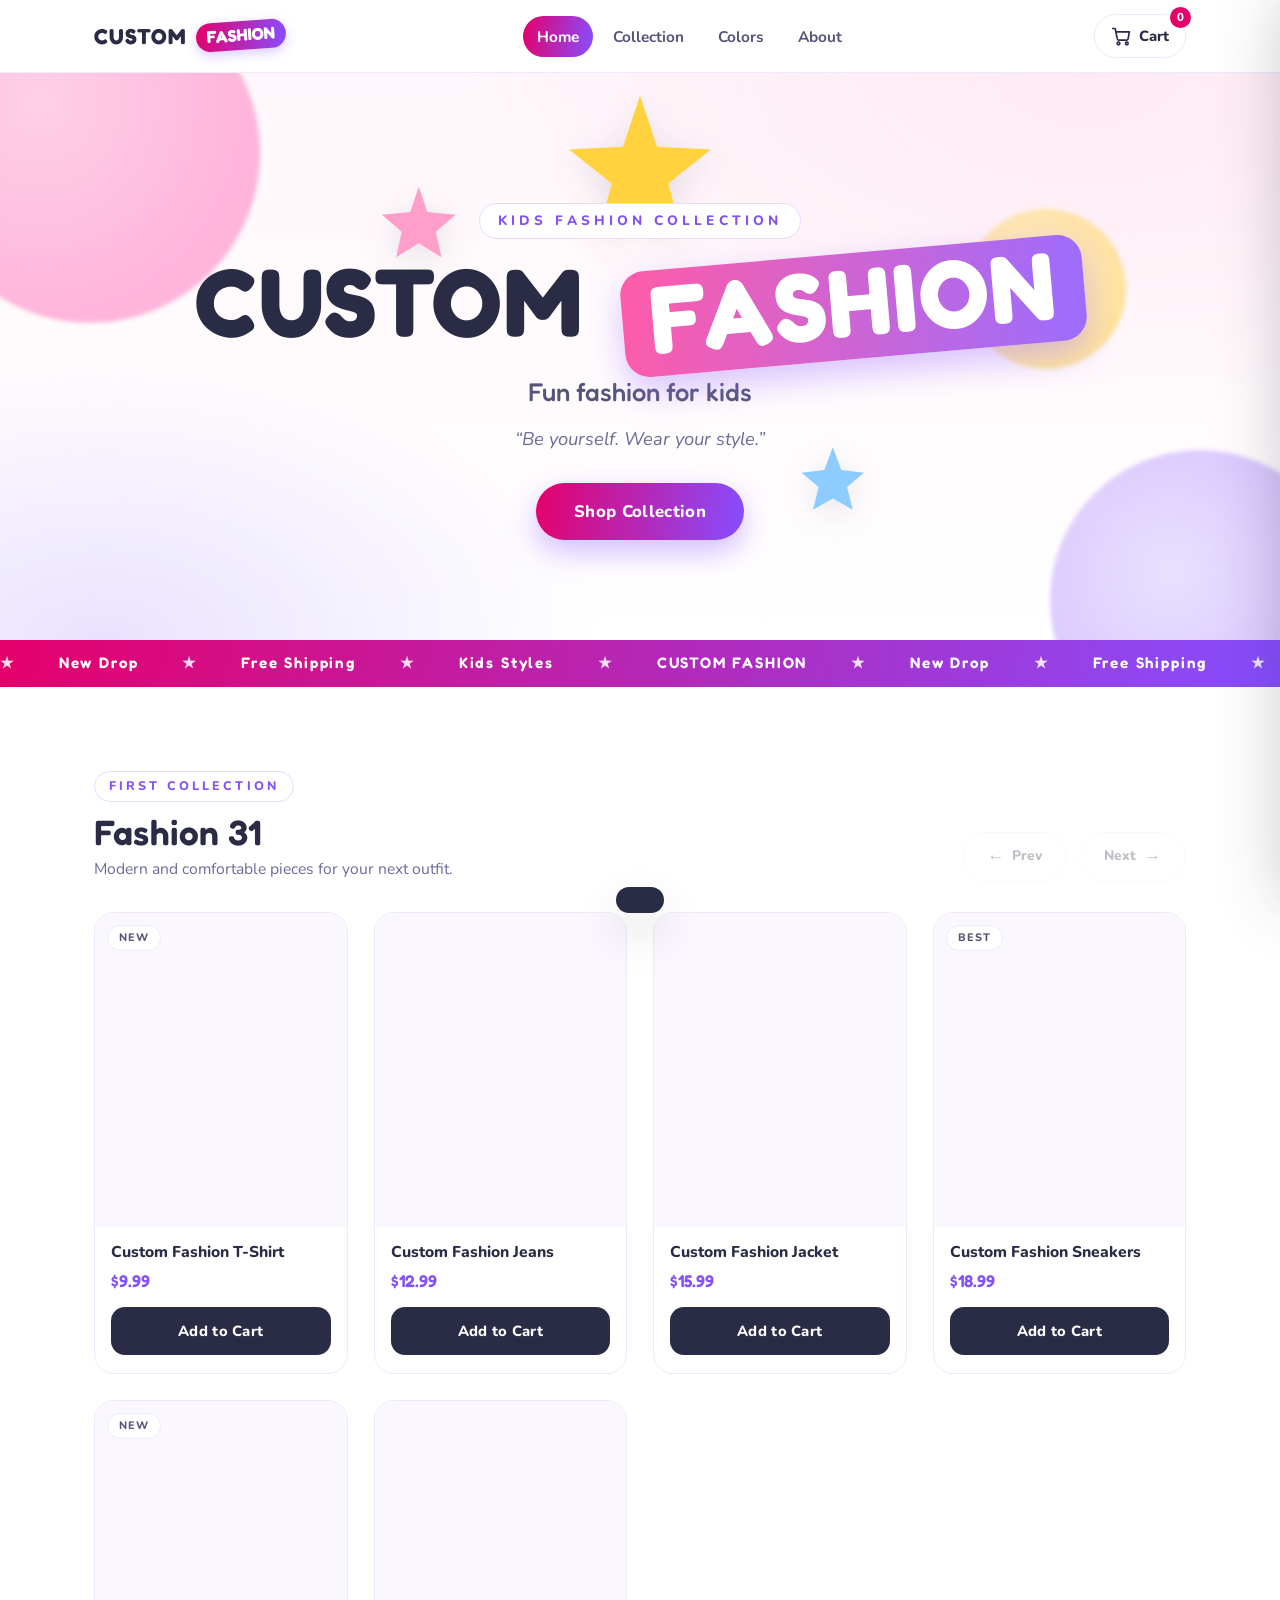
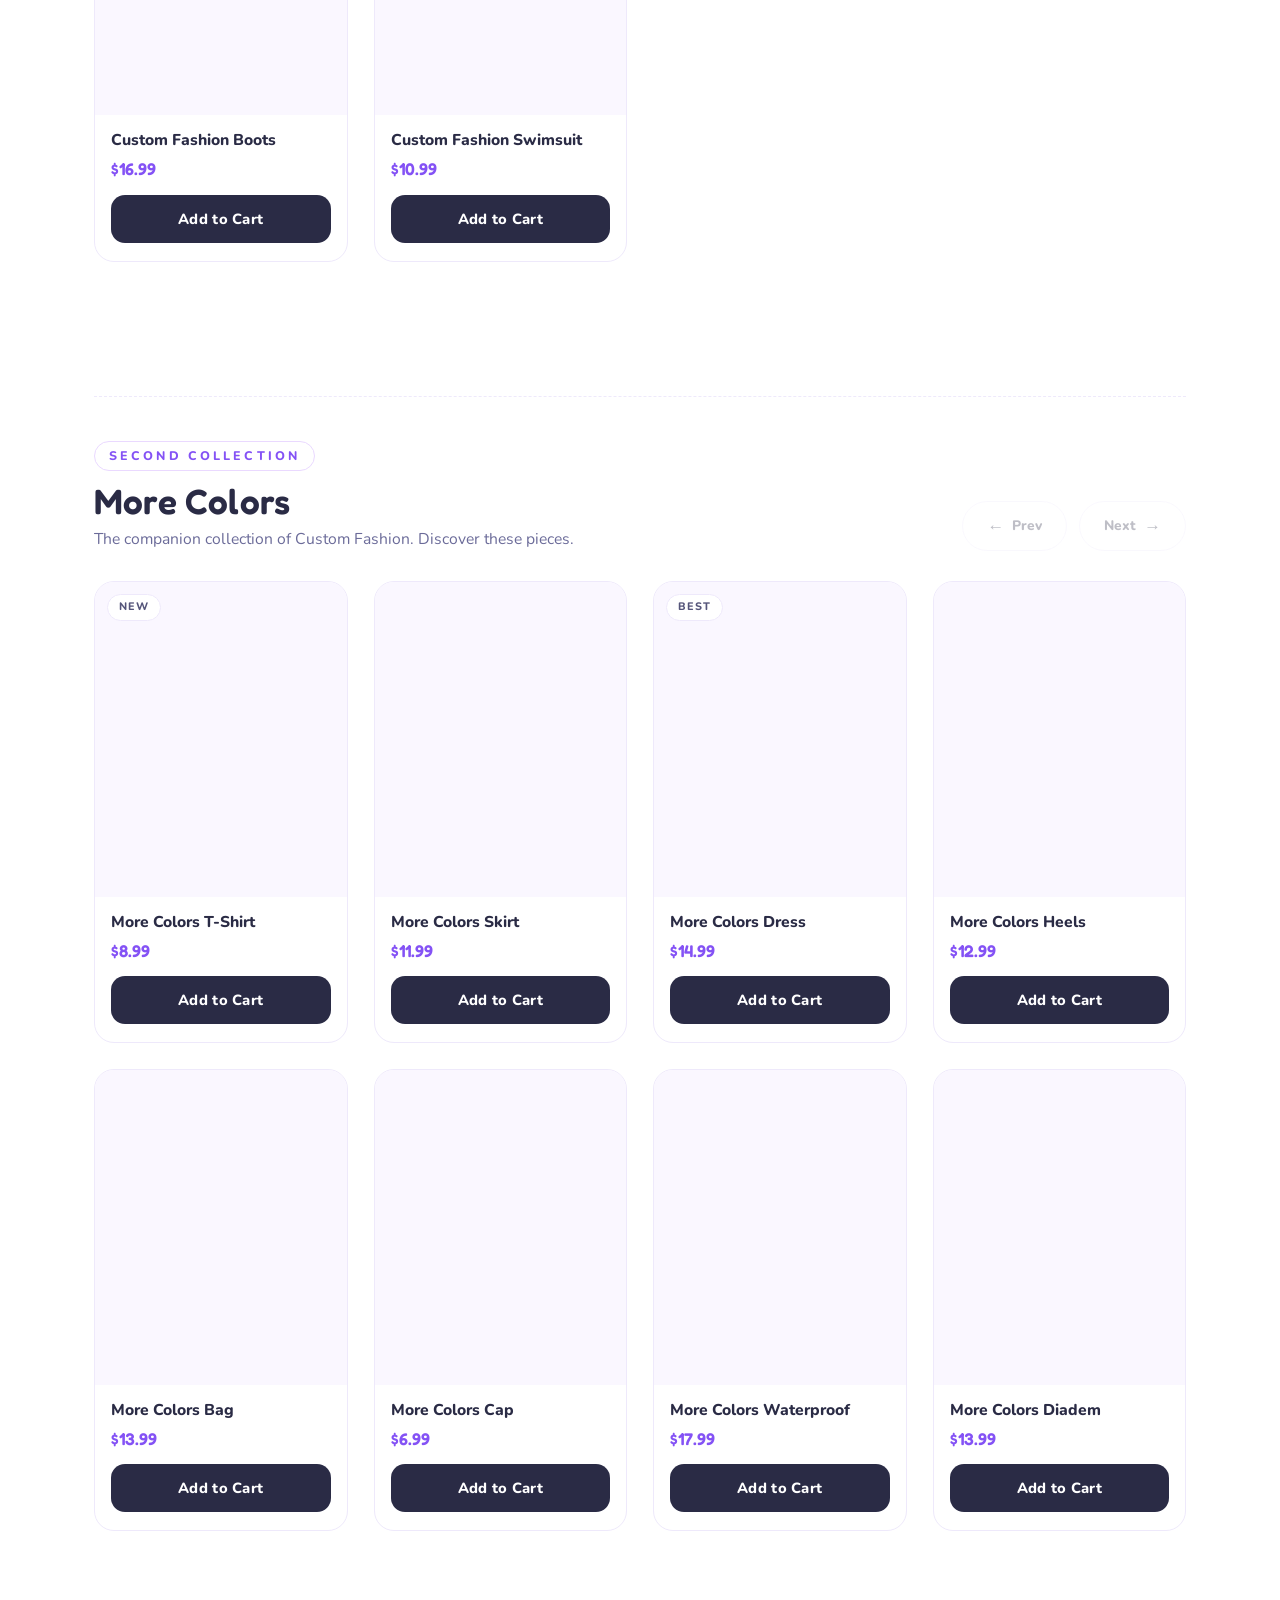
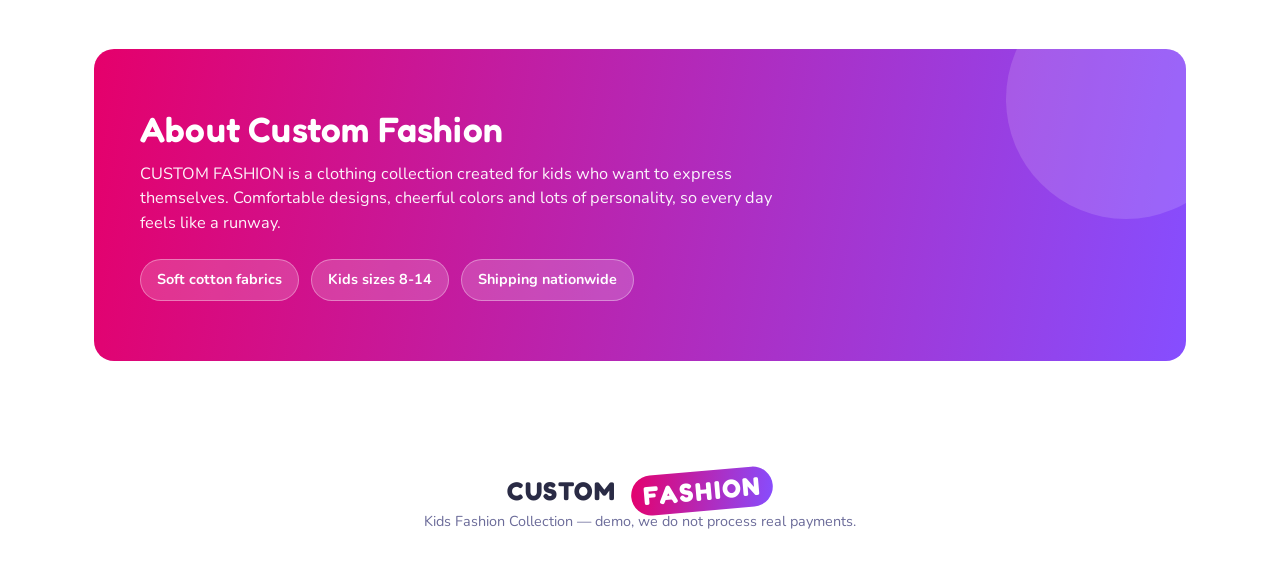
<file: index.html>
<!DOCTYPE html>
<html lang="en">
<head>
  <meta charset="UTF-8" />
  <meta name="viewport" content="width=device-width, initial-scale=1.0" />
  <meta name="description" content="CUSTOM FASHION - Kids Fashion Collection. Modern and fun kids clothing." />
  <title>CUSTOM FASHION | Kids Fashion Collection</title>
  <link rel="canonical" href="https://arlethdcs.github.io/" />
  <meta name="theme-color" content="#e5006b" />

  <meta property="og:type" content="website" />
  <meta property="og:site_name" content="CUSTOM FASHION" />
  <meta property="og:locale" content="en_US" />
  <meta property="og:title" content="CUSTOM FASHION | Kids Fashion Collection" />
  <meta property="og:description" content="Modern and fun kids clothing. Two collections: Fashion 31 and More Colors." />
  <meta property="og:url" content="https://arlethdcs.github.io/" />
  <meta property="og:image" content="https://arlethdcs.github.io/og-image.png" />
  <meta property="og:image:width" content="1200" />
  <meta property="og:image:height" content="630" />
  <meta property="og:image:alt" content="CUSTOM FASHION kids fashion collection" />
  <meta name="twitter:card" content="summary_large_image" />

  <link rel="icon" href="data:image/svg+xml,%3Csvg%20xmlns%3D%22http%3A%2F%2Fwww.w3.org%2F2000%2Fsvg%22%20viewBox%3D%220%200%2064%2064%22%3E%3Cdefs%3E%3ClinearGradient%20id%3D%22g%22%20x1%3D%220%22%20y1%3D%220%22%20x2%3D%221%22%20y2%3D%221%22%3E%3Cstop%20offset%3D%220%22%20stop-color%3D%22%23ff5ca8%22%2F%3E%3Cstop%20offset%3D%221%22%20stop-color%3D%22%239b6dff%22%2F%3E%3C%2FlinearGradient%3E%3C%2Fdefs%3E%3Crect%20width%3D%2264%22%20height%3D%2264%22%20rx%3D%2215%22%20fill%3D%22url(%23g)%22%2F%3E%3Ctext%20x%3D%2232%22%20y%3D%2244%22%20font-family%3D%22Verdana%2CGeneva%2Csans-serif%22%20font-size%3D%2230%22%20font-weight%3D%22bold%22%20fill%3D%22%23ffffff%22%20text-anchor%3D%22middle%22%3E31%3C%2Ftext%3E%3C%2Fsvg%3E" />
  <link rel="preconnect" href="https://fonts.googleapis.com" />
  <link rel="preconnect" href="https://fonts.gstatic.com" crossorigin />
  <link href="https://fonts.googleapis.com/css2?family=Fredoka:wght@500;600;700&family=Nunito:wght@400;600;700;800&display=swap" rel="stylesheet" />
  <link rel="stylesheet" href="style.css" />
</head>
<body>

  <a href="#main" class="skip-link">Skip to content</a>

  <!-- ================= ENCABEZADO ================= -->
  <header class="site-header">
    <div class="header-inner">

      <a href="#home" class="brand" aria-label="CUSTOM FASHION, go to home">
        <span class="brand-name">CUSTOM</span>
        <span class="brand-badge">FASHION</span>
      </a>

      <nav class="site-nav" id="siteNav" aria-label="Main menu">
        <a href="#home">Home</a>
        <a href="#collection">Collection</a>
        <a href="#colors">Colors</a>
        <a href="#about">About</a>
      </nav>

      <div class="header-actions">
        <button id="cartButton" class="cart-button" aria-label="Open cart">
          <svg class="cart-icon" viewBox="0 0 24 24" width="20" height="20" fill="none" stroke="currentColor" stroke-width="2" stroke-linecap="round" stroke-linejoin="round" aria-hidden="true">
            <circle cx="9" cy="21" r="1.6"></circle>
            <circle cx="19" cy="21" r="1.6"></circle>
            <path d="M2 3h3l2.6 12.5a2 2 0 0 0 2 1.5h8.9a2 2 0 0 0 2-1.6L22 7H6"></path>
          </svg>
          <span>Cart</span>
          <span id="cartCount" class="cart-badge">0</span>
        </button>

        <!-- Menú móvil -->
        <button id="menuToggle" class="menu-toggle" aria-label="Open menu" aria-expanded="false">
          <span></span><span></span><span></span>
        </button>
      </div>
    </div>
  </header>

  <!-- ================= HERO ================= -->
  <section class="hero" id="home">
    <div class="hero-blob hero-blob-1"></div>
    <div class="hero-blob hero-blob-2"></div>
    <div class="hero-blob hero-blob-3"></div>

    <svg class="hero-stars" viewBox="0 0 200 200" aria-hidden="true">
      <path class="star star-yellow" d="M100 8l6 18 19 1-15 12 5 19-15-10-15 10 5-19L75 27l19-1z"/>
      <path class="star star-pink" d="M22 40l3 9 10 1-7 6 2 9-8-5-8 5 2-9-7-6 10-1z"/>
      <path class="star star-blue" d="M168 132l3 8 8 1-6 5 2 8-7-4-7 4 2-8-6-5 8-1z"/>
    </svg>

    <div class="hero-content">
      <p class="hero-eyebrow">Kids Fashion Collection</p>
      <h1 class="hero-title">CUSTOM <span class="hero-accent">FASHION</span></h1>
      <p class="hero-slogan">Fun fashion for kids</p>
      <blockquote class="hero-quote">&ldquo;Be yourself. Wear your style.&rdquo;</blockquote>
      <a href="#collection" class="btn-primary">Shop Collection</a>
    </div>
  </section>

  <!-- ================= CINTA (ticker) ================= -->
  <div class="ticker" aria-hidden="true">
    <div class="ticker-track">
      <div class="ticker-set">
        <span>New Drop</span><span>Free Shipping</span><span>Kids Styles</span><span>CUSTOM FASHION</span>
      </div>
      <div class="ticker-set">
        <span>New Drop</span><span>Free Shipping</span><span>Kids Styles</span><span>CUSTOM FASHION</span>
      </div>
    </div>
  </div>

  <main id="main">

    <!-- ================= COLECCIÓN ================= -->
    <section class="collection" id="collection">
      <div class="section-head">
        <div>
          <p class="panel-eyebrow">First Collection</p>
          <h2 class="section-title">Fashion 31</h2>
          <p class="section-sub">Modern and comfortable pieces for your next outfit.</p>
        </div>

        <!-- Flechas de navegación -->
        <div class="catalog-nav">
          <button id="prevBtn" class="nav-btn" aria-label="Previous products">&#8592;<span class="nav-text">Prev</span></button>
          <button id="nextBtn" class="nav-btn" aria-label="Next products"><span class="nav-text">Next</span>&#8594;</button>
        </div>
      </div>

      <div class="catalog-viewport" id="catalogViewport" aria-live="polite">
        <div class="catalog-grid" id="catalogGrid"></div>
      </div>

      <div class="catalog-dots" id="catalogDots" role="group" aria-label="Fashion 31 pages"></div>
    </section>

    <!-- ================= SEGUNDA COLECCIÓN: MORE COLORS ================= -->
    <section class="second-collection" id="colors">
      <div class="section-head">
        <div>
          <p class="panel-eyebrow">Second Collection</p>
          <h2 class="section-title">More Colors</h2>
          <p class="section-sub">The companion collection of Custom Fashion. Discover these pieces.</p>
        </div>

        <!-- Flechas de navegación -->
        <div class="catalog-nav">
          <button id="theoryPrevBtn" class="nav-btn" aria-label="Previous products">&#8592;<span class="nav-text">Prev</span></button>
          <button id="theoryNextBtn" class="nav-btn" aria-label="Next products"><span class="nav-text">Next</span>&#8594;</button>
        </div>
      </div>

      <div class="catalog-viewport" id="theoryViewport" aria-live="polite">
        <div class="catalog-grid" id="theoryGrid"></div>
      </div>

      <div class="catalog-dots" id="theoryDots" role="group" aria-label="More Colors pages"></div>
    </section>

    <!-- ================= ABOUT ================= -->
    <section class="about" id="about">
      <div class="about-blob"></div>
      <div class="about-content">
        <h2 class="section-title">About Custom Fashion</h2>
        <p>
          CUSTOM FASHION is a clothing collection created for kids who want to express
          themselves. Comfortable designs, cheerful colors and lots of personality,
          so every day feels like a runway.
        </p>
        <div class="about-features">
          <span class="feature">Soft cotton fabrics</span>
          <span class="feature">Kids sizes 8-14</span>
          <span class="feature">Shipping nationwide</span>
        </div>
      </div>
    </section>

  </main>

  <noscript>
    <div class="noscript-note">
      <p><strong>This shop needs JavaScript.</strong> The collections are loaded dynamically, so please enable JavaScript to browse the pieces.</p>
    </div>
  </noscript>

  <footer class="site-footer">
    <p class="footer-brand">CUSTOM <span>FASHION</span></p>
    <p>Kids Fashion Collection &mdash; demo, we do not process real payments.</p>
  </footer>

  <!-- ================= CARRITO ================= -->
  <div id="cartOverlay" class="cart-overlay" aria-hidden="true"></div>

  <aside id="cartDrawer" class="cart-drawer" role="dialog" aria-modal="true" aria-labelledby="cartTitle" inert>
    <div class="cart-drawer-header">
      <h2 id="cartTitle">Shopping Cart</h2>
      <button id="closeCart" class="close-btn" aria-label="Close cart">&times;</button>
    </div>

    <div id="cartItems" class="cart-items"></div>

    <div class="cart-drawer-footer">
      <div class="subtotal-row">
        <span>Subtotal</span>
        <span id="cartSubtotal">$0.00</span>
      </div>
      <button id="checkoutBtn" class="checkout-btn">Checkout</button>
    </div>
  </aside>

  <!-- Notificación ligera -->
  <div id="toast" class="toast" role="status" aria-live="polite"></div>

  <script src="script.js"></script>
</body>
</html>
</file>
<file: style.css>
/* ============================================================
   FASHION 31 - Kids Fashion Collection
   Estilo: moderno, divertido y colorido (no infantil de bebé)
   ============================================================ */

/* ---------- Variables ---------- */
:root {
  --ink: #2a2b45;
  --ink-soft: #55557a;
  --muted: #6b6b99;
  --paper: #ffffff;
  --bg-soft: #faf7ff;
  --line: #eee9fb;

  --pink: #ff5ca8;
  --purple: #8452f5;
  --blue: #3aa6ff;
  --yellow: #ffd23e;
  --mint: #2fd4a9;

  --grad: linear-gradient(100deg, #ff5ca8, #9b6dff);
  --grad-soft: linear-gradient(100deg, #ffb1d5, #cdb4ff);

  /* Variantes oscuras: solo para superficies que llevan TEXTO BLANCO.
     Ambos extremos dan 4.62:1 sobre blanco (WCAG AA).
     --grad se reserva para lo decorativo (bordes, sombras, .hero-accent). */
  --grad-strong: linear-gradient(100deg, #e5006b, #864eff);
  --pink-strong: #e5006b;

  --radius: 20px;
  --shadow-soft: 0 8px 22px rgba(42, 43, 69, 0.08);
  --shadow-hover: 0 20px 44px rgba(42, 43, 69, 0.16);
  --transition: 0.3s cubic-bezier(0.2, 0.7, 0.2, 1);
}

/* ---------- Reset ---------- */
*,
*::before,
*::after {
  box-sizing: border-box;
  margin: 0;
  padding: 0;
}

html {
  scroll-behavior: smooth;
}

body {
  font-family: "Nunito", -apple-system, "Segoe UI", Roboto, Arial, sans-serif;
  color: var(--ink);
  background: var(--paper);
  line-height: 1.5;
  -webkit-font-smoothing: antialiased;
}

img {
  display: block;
  max-width: 100%;
}

button {
  font: inherit;
  cursor: pointer;
  border: none;
  background: none;
  color: inherit;
}

button:focus-visible,
a:focus-visible {
  outline: 3px solid var(--purple);
  outline-offset: 2px;
  border-radius: 8px;
}

h1, h2, h3 {
  font-family: "Fredoka", "Nunito", sans-serif;
  font-weight: 600;
  line-height: 1.15;
}

section {
  scroll-margin-top: 90px;
}

main {
  max-width: 1180px;
  margin: 0 auto;
  padding: 0 clamp(18px, 4vw, 44px);
}

/* ---------- Enlace para saltar al contenido ---------- */
.skip-link {
  position: absolute;
  top: 8px;
  left: 50%;
  z-index: 200;
  padding: 12px 22px;
  border-radius: 999px;
  background: var(--ink);
  color: #fff;
  font-weight: 800;
  font-size: 0.92rem;
  text-decoration: none;
  transform: translate(-50%, -160%);
  transition: transform var(--transition);
}

.skip-link:focus-visible {
  transform: translate(-50%, 0);
}

.section-title {
  font-size: clamp(1.55rem, 3.6vw, 2.2rem);
  letter-spacing: 0.2px;
}

.section-sub {
  margin-top: 6px;
  color: var(--muted);
  font-size: 0.98rem;
}

/* ============================================================
   ENCABEZADO
   ============================================================ */
.site-header {
  position: sticky;
  top: 0;
  z-index: 60;
  background: rgba(255, 255, 255, 0.92);
  backdrop-filter: blur(12px);
  border-bottom: 1px solid var(--line);
}

.header-inner {
  max-width: 1180px;
  margin: 0 auto;
  padding: 14px clamp(18px, 4vw, 44px);
  display: flex;
  align-items: center;
  justify-content: space-between;
  gap: 18px;
}

/* Marca */
.brand {
  display: inline-flex;
  align-items: center;
  gap: 9px;
  text-decoration: none;
  color: var(--ink);
}

.brand-name {
  font-family: "Fredoka", sans-serif;
  font-weight: 700;
  font-size: 1.35rem;
  letter-spacing: 0.06em;
}

.brand-badge {
  font-family: "Fredoka", sans-serif;
  font-weight: 700;
  font-size: 1.05rem;
  color: #fff;
  background: var(--grad-strong);
  padding: 2px 11px;
  border-radius: 999px;
  transform: rotate(-4deg);
  box-shadow: 0 4px 12px rgba(155, 109, 255, 0.35);
}

/* Menú */
.site-nav {
  display: flex;
  align-items: center;
  gap: 6px;
}

.site-nav a {
  text-decoration: none;
  font-weight: 700;
  font-size: 0.96rem;
  color: var(--ink-soft);
  padding: 9px 14px;
  border-radius: 999px;
  transition: background var(--transition), color var(--transition);
}

.site-nav a:hover {
  color: var(--purple);
  background: var(--bg-soft);
}

.site-nav a[aria-current="page"] {
  color: #fff;
  background: var(--grad-strong);
}

.header-actions {
  display: flex;
  align-items: center;
  gap: 12px;
}

/* Carrito */
.cart-button {
  position: relative;
  display: inline-flex;
  align-items: center;
  gap: 8px;
  padding: 10px 16px;
  border: 1.5px solid var(--line);
  border-radius: 999px;
  background: var(--paper);
  font-weight: 800;
  font-size: 0.92rem;
  transition: border-color var(--transition), box-shadow var(--transition), transform var(--transition);
}

.cart-button:hover {
  border-color: var(--purple);
  box-shadow: var(--shadow-soft);
  transform: translateY(-1px);
}

.cart-badge {
  position: absolute;
  top: -8px;
  right: -6px;
  min-width: 21px;
  height: 21px;
  padding: 0 6px;
  border-radius: 999px;
  background: var(--pink-strong);
  color: #fff;
  font-size: 0.72rem;
  font-weight: 800;
  display: flex;
  align-items: center;
  justify-content: center;
}

.cart-badge.pop {
  animation: badge-pop 0.4s ease;
}

@keyframes badge-pop {
  0% { transform: scale(1); }
  40% { transform: scale(1.4) rotate(8deg); }
  100% { transform: scale(1); }
}

/* Menú móvil (hamburguesa) */
.menu-toggle {
  display: none;
  flex-direction: column;
  justify-content: center;
  gap: 5px;
  width: 46px;
  height: 46px;
  padding: 12px;
  border: 1.5px solid var(--line);
  border-radius: 14px;
  background: var(--paper);
}

.menu-toggle span {
  height: 3px;
  width: 100%;
  border-radius: 99px;
  background: var(--ink);
  transition: transform var(--transition), opacity var(--transition);
}

.menu-toggle.open span:nth-child(1) { transform: translateY(8px) rotate(45deg); }
.menu-toggle.open span:nth-child(2) { opacity: 0; }
.menu-toggle.open span:nth-child(3) { transform: translateY(-8px) rotate(-45deg); }

/* ============================================================
   HERO
   ============================================================ */
.hero {
  position: relative;
  overflow: hidden;
  background:
    radial-gradient(80% 100% at 85% 0%, #ffe9f4 0%, transparent 60%),
    radial-gradient(70% 90% at 8% 100%, #e9e2ff 0%, transparent 55%),
    linear-gradient(180deg, #fff7fb 0%, #ffffff 100%);
  text-align: center;
  padding: clamp(70px, 11vw, 130px) 20px clamp(60px, 8vw, 100px);
}

/* burbujas de color */
.hero-blob {
  position: absolute;
  border-radius: 50%;
  filter: blur(2px);
  pointer-events: none;
}

.hero-blob-1 {
  width: 340px; height: 340px;
  top: -90px; left: -80px;
  background: radial-gradient(circle at 35% 35%, #ffb1d5, #ff7cc0 70%);
  opacity: 0.55;
}

.hero-blob-2 {
  width: 300px; height: 300px;
  bottom: -110px; right: -70px;
  background: radial-gradient(circle at 40% 40%, #c9b6ff, #9b6dff 72%);
  opacity: 0.4;
}

.hero-blob-3 {
  width: 160px; height: 160px;
  top: 24%; right: 12%;
  background: radial-gradient(circle at 40% 40%, #ffe89a, #ffd23e 75%);
  opacity: 0.5;
}

.hero-stars {
  position: absolute;
  inset: 0;
  width: 100%;
  height: 100%;
  pointer-events: none;
}

.hero-stars .star {
  fill: var(--yellow);
  filter: drop-shadow(0 3px 6px rgba(42, 43, 69, 0.12));
}

.hero-stars .star-pink { fill: #ff9ec9; }
.hero-stars .star-blue { fill: #8ecbff; }

.hero-content {
  position: relative;
  z-index: 1;
  display: flex;
  flex-direction: column;
  align-items: center;
  gap: 14px;
}

.hero-eyebrow {
  font-weight: 800;
  font-size: 0.85rem;
  letter-spacing: 0.3em;
  text-transform: uppercase;
  color: var(--purple);
  background: #fff;
  border: 1.5px solid #ead9ff;
  padding: 7px 18px;
  border-radius: 999px;
}

.hero-title {
  font-size: clamp(3rem, 11vw, 6rem);
  font-weight: 700;
  letter-spacing: 0.03em;
  line-height: 1;
}

.hero-accent {
  display: inline-block;
  color: #fff;
  background: var(--grad);
  border-radius: 24px;
  padding: 0 0.28em 0.1em;
  transform: rotate(-5deg);
  margin-left: 0.12em;
  box-shadow: 0 14px 34px rgba(155, 109, 255, 0.4);
}

.hero-slogan {
  font-family: "Fredoka", sans-serif;
  font-size: clamp(1.2rem, 3vw, 1.6rem);
  font-weight: 500;
  color: var(--ink-soft);
}

.hero-quote {
  font-size: clamp(1rem, 2.2vw, 1.15rem);
  color: var(--muted);
  font-style: italic;
}

/* Botón principal */
.btn-primary {
  display: inline-block;
  margin-top: 16px;
  padding: 16px 38px;
  border-radius: 999px;
  background: var(--grad-strong);
  color: #fff;
  font-weight: 800;
  font-size: 1.05rem;
  text-decoration: none;
  letter-spacing: 0.02em;
  box-shadow: 0 12px 30px rgba(155, 109, 255, 0.45);
  transition: transform var(--transition), box-shadow var(--transition);
}

.btn-primary:hover {
  transform: translateY(-3px) scale(1.02);
  box-shadow: 0 18px 40px rgba(155, 109, 255, 0.55);
}

.btn-primary:active {
  transform: translateY(0) scale(0.98);
}

/* ============================================================
   CINTA TICKER
   ============================================================ */
.ticker {
  overflow: hidden;
  background: var(--grad-strong);
  color: #fff;
  padding: 12px 0;
}

/* La pista se compone de DOS juegos idénticos. Cada .ticker-set mide
   "4 spans + 4 huecos" (padding-right aporta el cuarto), así que ambas
   mitades miden exactamente lo mismo y translateX(-50%) no produce salto. */
.ticker-track {
  display: flex;
  width: max-content;
  animation: ticker 26s linear infinite;
}

.ticker-set {
  display: flex;
  gap: 44px;
  padding-right: 44px;
}

.ticker-track span {
  font-family: "Fredoka", sans-serif;
  font-weight: 600;
  font-size: 0.95rem;
  letter-spacing: 0.12em;
  white-space: nowrap;
}

.ticker-track span::before {
  content: "\2605";
  margin-right: 44px;
  opacity: 0.85;
}

@keyframes ticker {
  to { transform: translateX(-50%); }
}

/* ============================================================
   COLECCIÓN
   ============================================================ */
.collection {
  margin-top: clamp(52px, 8vw, 84px);
}

.section-head {
  display: flex;
  align-items: flex-end;
  justify-content: space-between;
  gap: 20px;
  margin-bottom: 30px;
}

/* Flechas */
.catalog-nav {
  display: flex;
  gap: 12px;
}

.nav-btn {
  display: inline-flex;
  align-items: center;
  gap: 8px;
  height: 50px;
  padding: 0 clamp(16px, 2vw, 24px);
  border: 1.5px solid var(--line);
  border-radius: 999px;
  background: var(--paper);
  font-weight: 800;
  font-size: 1.05rem;
  color: var(--ink);
  transition: background var(--transition), color var(--transition),
              border-color var(--transition), transform var(--transition),
              box-shadow var(--transition);
  touch-action: manipulation;
}

.nav-btn .nav-text {
  font-size: 0.86rem;
}

.nav-btn:hover:not(:disabled) {
  background: var(--ink);
  color: #fff;
  border-color: var(--ink);
  box-shadow: var(--shadow-soft);
  transform: translateY(-2px);
}

.nav-btn:disabled {
  opacity: 0.3;
  cursor: not-allowed;
}

.catalog-viewport {
  overflow: hidden;
  touch-action: pan-y;
}

.catalog-grid {
  display: grid;
  grid-template-columns: repeat(4, 1fr);
  gap: clamp(14px, 2.4vw, 26px);
  transition: opacity 0.22s ease, transform 0.22s ease;
}

.catalog-grid.switching {
  opacity: 0;
  transform: translateY(10px);
}

/* ---------- Tarjeta ---------- */
.product-card {
  background: var(--paper);
  border: 1.5px solid var(--line);
  border-radius: var(--radius);
  overflow: hidden;
  display: flex;
  flex-direction: column;
  transition: transform var(--transition), box-shadow var(--transition), border-color var(--transition);
}

.product-card:hover {
  transform: translateY(-8px);
  box-shadow: var(--shadow-hover);
  border-color: #ffd1e6;
}

.card-media {
  position: relative;
  aspect-ratio: 4 / 5;
  overflow: hidden;
  background: var(--bg-soft);
}

.card-media img {
  width: 100%;
  height: 100%;
  object-fit: cover;
  transition: transform 0.55s cubic-bezier(0.2, 0.7, 0.2, 1);
}

.product-card:hover .card-media img {
  transform: scale(1.08);
}

/* etiqueta del producto */
.card-flag {
  position: absolute;
  top: 12px;
  left: 12px;
  background: #fff;
  border: 1.5px solid var(--line);
  border-radius: 999px;
  padding: 4px 11px;
  font-size: 0.68rem;
  font-weight: 800;
  letter-spacing: 0.1em;
  text-transform: uppercase;
  color: var(--ink-soft);
}

.card-body {
  display: flex;
  flex-direction: column;
  gap: 7px;
  padding: 16px 16px 18px;
}

.card-name {
  font-family: "Nunito", sans-serif;
  font-size: 0.98rem;
  font-weight: 800;
}

.card-price {
  font-family: "Fredoka", sans-serif;
  font-weight: 600;
  font-size: 1.06rem;
  color: var(--purple);
}

/* botón Add to Cart */
.add-btn {
  margin-top: 6px;
  padding: 13px 10px;
  border-radius: 14px;
  background: var(--ink);
  color: #fff;
  font-weight: 800;
  font-size: 0.92rem;
  letter-spacing: 0.02em;
  transition: background var(--transition), transform var(--transition), box-shadow var(--transition);
}

.add-btn:hover:not(:disabled) {
  background: var(--pink-strong);
  box-shadow: 0 10px 22px rgba(229, 0, 107, 0.4);
  transform: translateY(-2px);
}

.add-btn:active {
  transform: scale(0.97);
}

.add-btn:disabled {
  /* --mint es demasiado claro para texto blanco (1.89:1);
     este verde da 4.61:1. */
  background: #1b8469;
  cursor: default;
  transform: none;
  box-shadow: none;
}

/* ---------- Puntos indicadores ---------- */
.catalog-dots {
  display: flex;
  justify-content: center;
  gap: 8px;
  margin-top: 28px;
  min-height: 10px;
}

.dot {
  width: 9px;
  height: 9px;
  border-radius: 999px;
  background: var(--line);
  transition: width var(--transition), background var(--transition);
}

.dot.active {
  width: 28px;
  background: var(--grad);
}

/* ============================================================
   SEGUNDA COLECCIÓN (More Colors)
   ============================================================ */
.second-collection {
  margin-top: clamp(64px, 9vw, 96px);
  padding-top: clamp(28px, 4vw, 44px);
  border-top: 1.5px dashed var(--line);
}

.panel-eyebrow {
  display: inline-block;
  font-weight: 800;
  font-size: 0.78rem;
  letter-spacing: 0.25em;
  text-transform: uppercase;
  color: var(--purple);
  background: #fff;
  border: 1.5px solid #ead9ff;
  padding: 5px 14px;
  border-radius: 999px;
  margin-bottom: 10px;
}

/* ============================================================
   ABOUT
   ============================================================ */
.about {
  position: relative;
  overflow: hidden;
  margin-top: clamp(52px, 8vw, 80px);
  padding: clamp(34px, 5vw, 60px) clamp(22px, 4vw, 46px);
  background: var(--grad-strong);
  border-radius: var(--radius);
  color: #fff;
}

.about-blob {
  position: absolute;
  width: 240px;
  height: 240px;
  right: -60px;
  top: -70px;
  border-radius: 50%;
  background: rgba(255, 255, 255, 0.14);
}

.about-content {
  position: relative;
  max-width: 640px;
}

.about-content p {
  margin-top: 12px;
  font-size: 1.02rem;
  opacity: 0.95;
}

.about-features {
  display: flex;
  flex-wrap: wrap;
  gap: 12px;
  margin-top: 24px;
}

.feature {
  background: rgba(255, 255, 255, 0.18);
  border: 1px solid rgba(255, 255, 255, 0.35);
  padding: 9px 16px;
  border-radius: 999px;
  font-weight: 700;
  font-size: 0.9rem;
}

/* ============================================================
   PIE
   ============================================================ */
.site-footer {
  margin-top: clamp(48px, 7vw, 76px);
  padding: 34px clamp(18px, 4vw, 44px) 40px;
  text-align: center;
  color: var(--muted);
  font-size: 0.9rem;
}

.footer-brand {
  font-family: "Fredoka", sans-serif;
  font-weight: 700;
  font-size: 1.6rem;
  color: var(--ink);
  letter-spacing: 0.08em;
}

.footer-brand span {
  color: #fff;
  background: var(--grad-strong);
  padding: 1px 12px;
  border-radius: 999px;
  display: inline-block;
  transform: rotate(-5deg);
  margin-left: 6px;
}

/* ============================================================
   NOSCRIPT
   ============================================================ */
.noscript-note {
  max-width: 1180px;
  margin: 0 auto;
  padding: 0 clamp(18px, 4vw, 44px) 28px;
}

.noscript-note p {
  padding: 18px 22px;
  border: 1.5px solid #ffd1e6;
  border-left: 5px solid var(--pink-strong);
  border-radius: 14px;
  background: #fff6fa;
  color: var(--ink);
}

/* ============================================================
   CARRITO
   ============================================================ */
.cart-overlay {
  position: fixed;
  inset: 0;
  background: rgba(42, 43, 69, 0.5);
  backdrop-filter: blur(3px);
  opacity: 0;
  visibility: hidden;
  transition: opacity 0.3s ease, visibility 0.3s ease;
  z-index: 90;
}

.cart-overlay.open {
  opacity: 1;
  visibility: visible;
}

.cart-drawer {
  position: fixed;
  top: 0;
  right: 0;
  bottom: 0;
  width: min(430px, 100%);
  background: var(--paper);
  box-shadow: -20px 0 60px rgba(42, 43, 69, 0.25);
  transform: translateX(105%);
  transition: transform 0.4s cubic-bezier(0.2, 0.7, 0.2, 1);
  display: flex;
  flex-direction: column;
  z-index: 95;
}

.cart-drawer.open {
  transform: translateX(0);
}

.cart-drawer-header {
  display: flex;
  align-items: center;
  justify-content: space-between;
  padding: 22px 24px 18px;
  border-bottom: 1.5px solid var(--line);
}

.close-btn {
  width: 42px;
  height: 42px;
  border-radius: 999px;
  border: 1.5px solid var(--line);
  font-size: 1.5rem;
  line-height: 1;
  display: grid;
  place-items: center;
  transition: background var(--transition), color var(--transition), transform var(--transition);
}

.close-btn:hover {
  background: var(--ink);
  color: #fff;
  transform: rotate(90deg);
}

.cart-items {
  flex: 1;
  overflow-y: auto;
  padding: 18px 24px;
  display: flex;
  flex-direction: column;
  gap: 16px;
}

.cart-empty {
  margin: auto;
  text-align: center;
  color: var(--muted);
  display: flex;
  flex-direction: column;
  align-items: center;
  gap: 10px;
}

.cart-empty .empty-emoji {
  font-size: 2.6rem;
}

.cart-item {
  display: grid;
  grid-template-columns: 66px 1fr;
  gap: 14px;
  align-items: start;
  padding-bottom: 16px;
  border-bottom: 1px dashed var(--line);
}

.cart-item:last-child {
  border-bottom: none;
  padding-bottom: 0;
}

.cart-item img {
  width: 66px;
  height: 82px;
  object-fit: cover;
  border-radius: 12px;
}

.cart-item-info {
  display: flex;
  flex-direction: column;
  gap: 2px;
}

.cart-item-name {
  font-weight: 800;
  font-size: 0.95rem;
}

.qty-control {
  display: inline-flex;
  align-items: center;
  gap: 2px;
  margin-top: 8px;
  border: 1.5px solid var(--line);
  border-radius: 999px;
  padding: 3px;
  width: fit-content;
}

.qty-btn {
  width: 30px;
  height: 30px;
  border-radius: 999px;
  display: grid;
  place-items: center;
  font-size: 1.1rem;
  font-weight: 800;
  transition: background var(--transition), color var(--transition);
}

.qty-btn:hover:not(:disabled) {
  background: var(--bg-soft);
}

.qty-btn:disabled {
  opacity: 0.35;
  cursor: not-allowed;
}

.qty-value {
  min-width: 28px;
  text-align: center;
  font-weight: 800;
}

.cart-item-right {
  grid-column: 1 / -1;
  display: flex;
  justify-content: space-between;
  align-items: center;
}

.cart-item-price, .cart-item-total {
  font-family: "Fredoka", sans-serif;
  font-weight: 600;
}

.cart-item-price { color: var(--muted); font-size: 0.9rem; }
.cart-item-total { color: var(--ink); font-size: 1rem; }

.remove-btn {
  font-weight: 700;
  font-size: 0.8rem;
  color: var(--muted);
  text-decoration: underline;
  text-underline-offset: 3px;
  transition: color var(--transition);
}

.remove-btn:hover {
  color: #e14b4b;
}

.cart-drawer-footer {
  border-top: 1.5px solid var(--line);
  padding: 18px 24px 24px;
  display: flex;
  flex-direction: column;
  gap: 14px;
}

.subtotal-row {
  display: flex;
  justify-content: space-between;
  align-items: baseline;
}

.subtotal-row span:last-child {
  font-family: "Fredoka", sans-serif;
  font-size: 1.3rem;
  font-weight: 600;
}

.checkout-btn {
  padding: 16px;
  border-radius: 14px;
  background: var(--grad-strong);
  color: #fff;
  font-weight: 800;
  letter-spacing: 0.04em;
  box-shadow: 0 10px 24px rgba(155, 109, 255, 0.35);
  transition: transform var(--transition), box-shadow var(--transition);
}

.checkout-btn:hover {
  transform: translateY(-2px);
  box-shadow: 0 14px 30px rgba(155, 109, 255, 0.5);
}

/* ============================================================
   TOAST
   ============================================================ */
.toast {
  position: fixed;
  left: 50%;
  bottom: 26px;
  transform: translate(-50%, 150%);
  background: var(--ink);
  color: #fff;
  padding: 13px 24px;
  border-radius: 999px;
  font-weight: 700;
  font-size: 0.92rem;
  box-shadow: var(--shadow-hover);
  z-index: 120;
  transition: transform 0.4s cubic-bezier(0.2, 0.7, 0.2, 1);
  max-width: min(92vw, 560px);
  text-align: center;
}

.toast.show {
  transform: translate(-50%, 0);
}

/* ============================================================
   RESPONSIVE
   ============================================================ */

/* Laptop / tablet grande */
@media (max-width: 1023px) {
  .catalog-grid {
    grid-template-columns: repeat(3, 1fr);
  }
}

/* Celulares y tablet pequeña */
@media (max-width: 680px) {
  .site-nav {
    position: absolute;
    top: 100%;
    left: 12px;
    right: 12px;
    flex-direction: column;
    align-items: stretch;
    gap: 4px;
    background: #fff;
    border: 1.5px solid var(--line);
    border-radius: 18px;
    padding: 12px;
    box-shadow: var(--shadow-hover);
    opacity: 0;
    visibility: hidden;
    transform: translateY(-8px);
    transition: opacity var(--transition), transform var(--transition), visibility var(--transition);
  }

  .site-nav.open {
    opacity: 1;
    visibility: visible;
    transform: translateY(0);
  }

  .site-nav a {
    padding: 13px 16px;
    font-size: 1.02rem;
  }

  .menu-toggle {
    display: flex;
  }

  .catalog-grid {
    grid-template-columns: repeat(2, 1fr);
  }

  .section-head {
    flex-direction: column;
    align-items: flex-start;
    margin-bottom: 22px;
  }

  .catalog-nav {
    width: 100%;
  }

  .nav-btn {
    flex: 1;
    justify-content: center;
    height: 54px;
  }

  .cart-drawer {
    width: 100%;
  }

  .brand-name { font-size: 1.15rem; }
  .brand-badge { font-size: 0.92rem; }

  .hero-blob-3 { display: none; }
}

/* Móvil muy pequeño */
@media (max-width: 400px) {
  .cart-button span:not(.cart-badge) {
    display: none;
  }

  .card-body {
    padding: 13px 13px 15px;
  }
}

/* Reduce movimiento si el usuario lo prefiere */
@media (prefers-reduced-motion: reduce) {
  html {
    scroll-behavior: auto;
  }

  *,
  *::before,
  *::after {
    animation-duration: 0.001s !important;
    transition-duration: 0.001s !important;
  }
}
</file>
